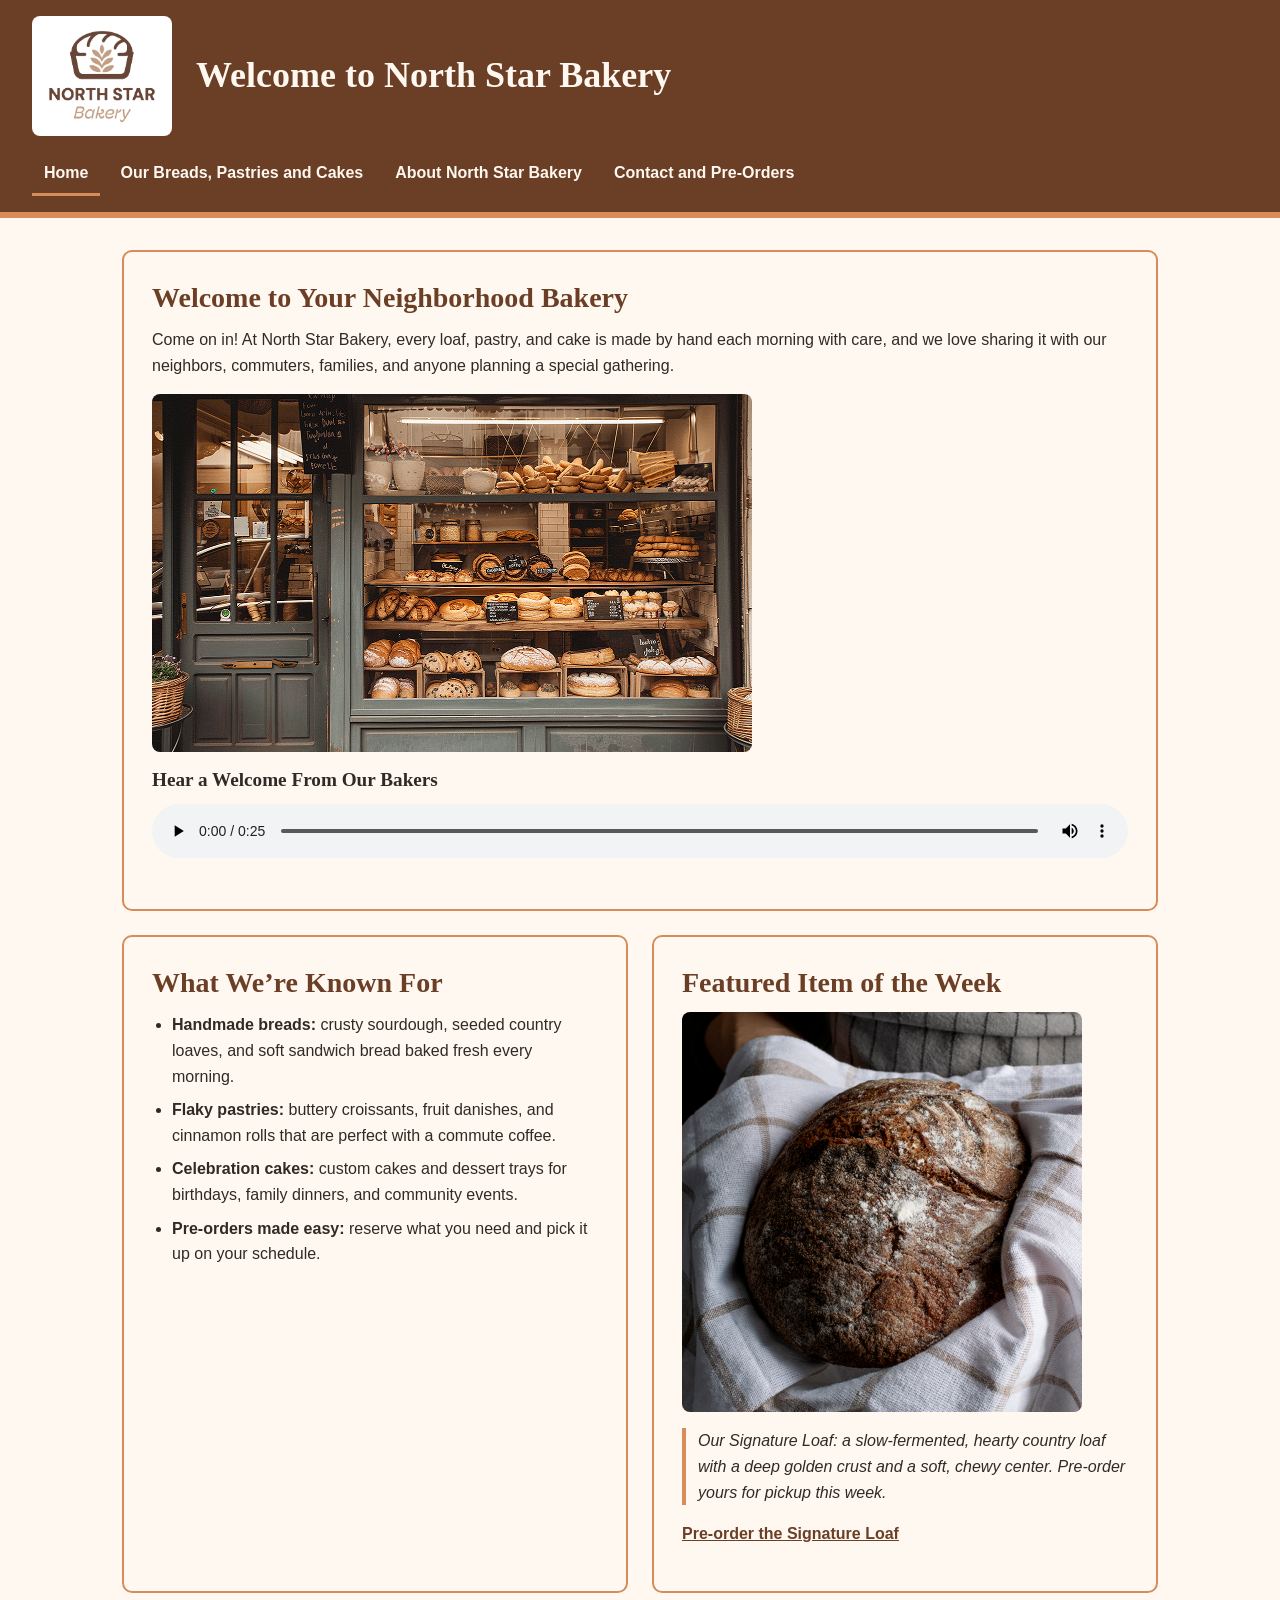
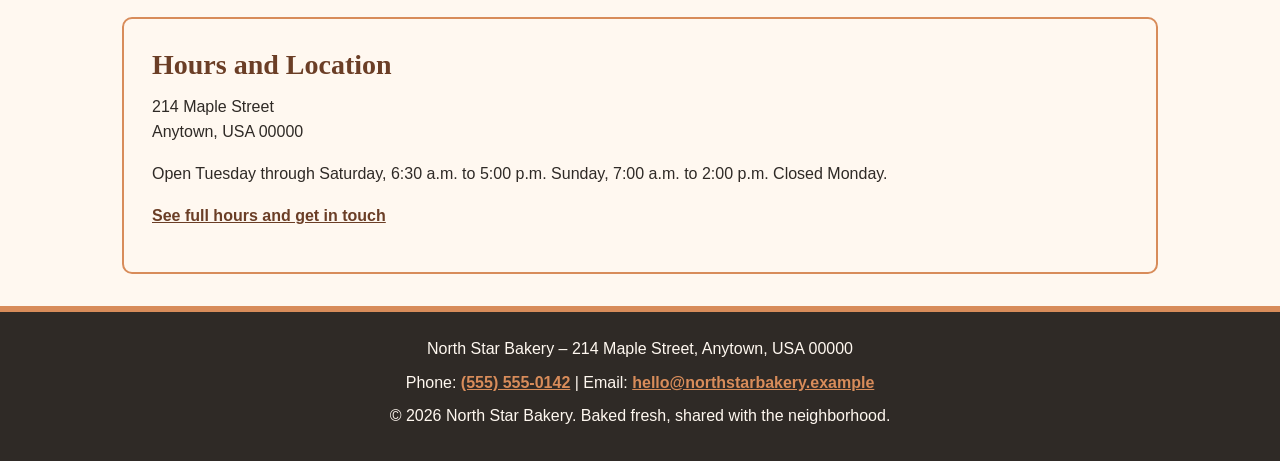
<file: index.html>
<!DOCTYPE html>
<html lang="en">
<head>
  <meta charset="UTF-8">
  <meta name="viewport" content="width=device-width, initial-scale=1.0">
  <meta name="description" content="Welcome to North Star Bakery, a neighborhood bakery making handmade breads, pastries, and cakes.">
  <title>North Star Bakery | Handmade Breads, Pastries, and Cakes</title>
  <link rel="stylesheet" href="styles.css">
</head>
<body>
  <a href="#main-content">Skip to main content</a>

  <header>
    <img src="images/bakery-logo_c.png" alt="North Star Bakery logo: a loaf of bread with a wheat stalk above the words North Star Bakery" width="200" height="171">
    <h1>Welcome to North Star Bakery</h1>
      <nav aria-label="Main navigation">
        <ul>
          <li><a href="index.html" aria-current="page">Home</a></li>
          <li><a href="products.html">Our Breads, Pastries and Cakes</a></li>
          <li><a href="about.html">About North Star Bakery</a></li>
          <li><a href="contact.html">Contact and Pre-Orders</a></li>
        </ul>
      </nav>
  </header>

  <main id="main-content">
    <section aria-labelledby="welcome-heading">
      <h2 id="welcome-heading">Welcome to Your Neighborhood Bakery</h2>
      <p>Come on in! At North Star Bakery, every loaf, pastry, and cake is made by hand each morning with care, and we love sharing it with our neighbors, commuters, families, and anyone planning a special gathering.</p>
      <img src="images/bakery-storefront_c.png" alt="The North Star Bakery storefront, with a large window full of fresh breads, rolls, and pastries on wooden shelves" width="600">
      <h3>Hear a Welcome From Our Bakers</h3>
      <audio controls>
        <source src="media/bakery-welcome_c.mp3" type="audio/mpeg">
        <p>Your browser does not support the audio element. You can <a href="media/bakery-welcome_c.mp3">download the welcome message from our bakers (MP3, about 25 seconds)</a> instead.</p>
      </audio>
    </section>

    <section class="half" aria-labelledby="known-for-heading">
      <h2 id="known-for-heading">What We&rsquo;re Known For</h2>
      <ul>
        <li><strong>Handmade breads:</strong> crusty sourdough, seeded country loaves, and soft sandwich bread baked fresh every morning.</li>
        <li><strong>Flaky pastries:</strong> buttery croissants, fruit danishes, and cinnamon rolls that are perfect with a commute coffee.</li>
        <li><strong>Celebration cakes:</strong> custom cakes and dessert trays for birthdays, family dinners, and community events.</li>
        <li><strong>Pre-orders made easy:</strong> reserve what you need and pick it up on your schedule.</li>
      </ul>
    </section>

    <section class="half" aria-labelledby="featured-heading">
      <h2 id="featured-heading">Featured Item of the Week</h2>
      <figure>
        <img src="images/bakery-signature-loaf_c.png" alt="A round, dark-crusted Signature Loaf dusted with flour, resting on a checkered linen towel" width="400" height="400">
        <figcaption>Our Signature Loaf: a slow-fermented, hearty country loaf with a deep golden crust and a soft, chewy center. Pre-order yours for pickup this week.</figcaption>
      </figure>
      <p><a href="contact.html">Pre-order the Signature Loaf</a></p>
    </section>

    <section aria-labelledby="visit-heading">
      <h2 id="visit-heading">Hours and Location</h2>
      <address>
        214 Maple Street<br>
        Anytown, USA 00000
      </address>
      <p>Open Tuesday through Saturday, 6:30 a.m. to 5:00 p.m. Sunday, 7:00 a.m. to 2:00 p.m. Closed Monday.</p>
      <p><a href="contact.html">See full hours and get in touch</a></p>
    </section>
  </main>

  <footer>
    <p>North Star Bakery &ndash; 214 Maple Street, Anytown, USA 00000</p>
    <p>Phone: <a href="tel:+15555550142">(555) 555-0142</a> | Email: <a href="mailto:hello@northstarbakery.example">hello@northstarbakery.example</a></p>
    <p>&copy; 2026 North Star Bakery. Baked fresh, shared with the neighborhood.</p>
  </footer>
</body>
</html>
</file>
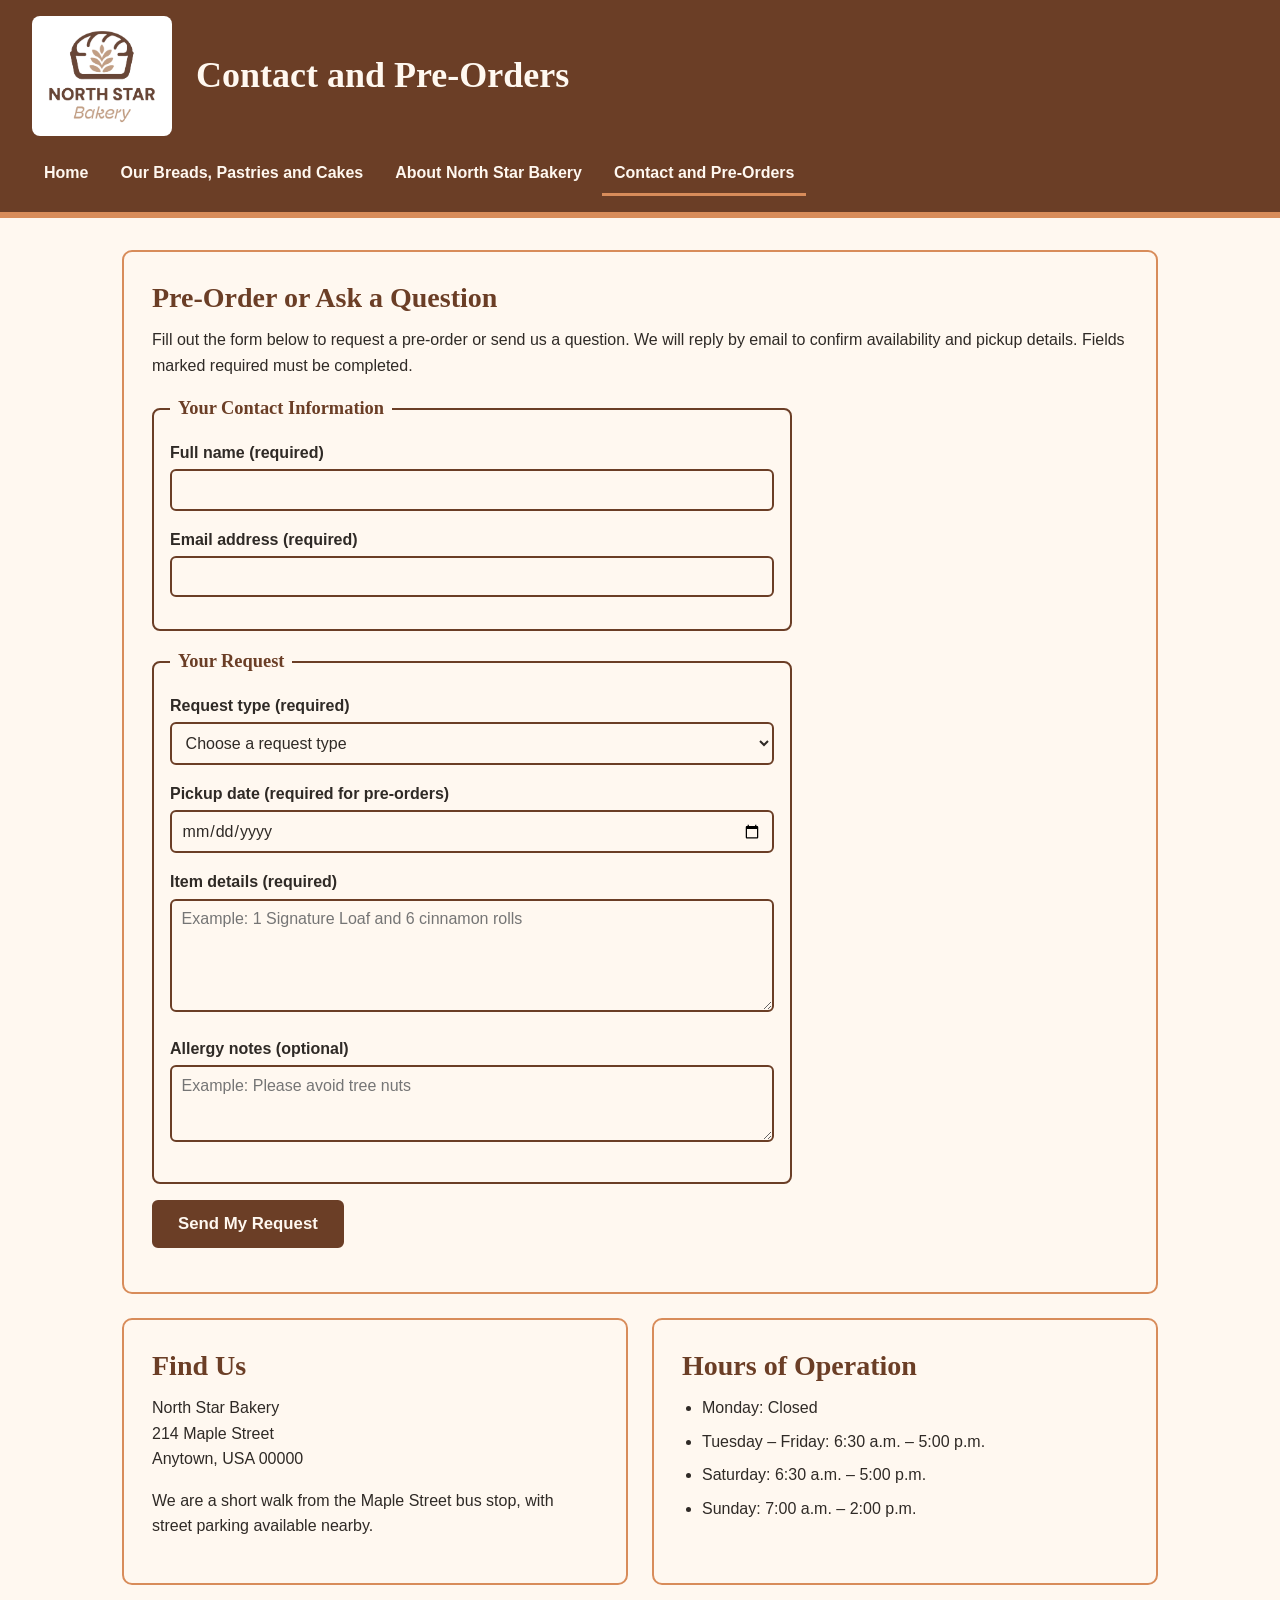
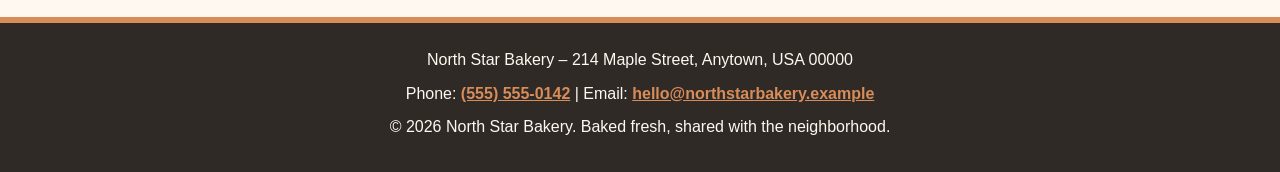
<file: contact.html>
<!DOCTYPE html>
<html lang="en">
<head>
  <meta charset="UTF-8">
  <meta name="viewport" content="width=device-width, initial-scale=1.0">
  <meta name="description" content="Send a pre-order request or question to North Star Bakery, and find our hours and location.">
  <title>Contact and Pre-Orders | North Star Bakery</title>
  <link rel="stylesheet" href="styles.css">
  <script src="script.js" defer></script>
</head>
<body>
  <a href="#main-content">Skip to main content</a>

  <header>
    <img src="images/bakery-logo_c.png" alt="North Star Bakery logo: a loaf of bread with a wheat stalk above the words North Star Bakery" width="200" height="171">
    <h1>Contact and Pre-Orders</h1>
      <nav aria-label="Main navigation">
        <ul>
          <li><a href="index.html">Home</a></li>
          <li><a href="products.html">Our Breads, Pastries and Cakes</a></li>
          <li><a href="about.html">About North Star Bakery</a></li>
          <li><a href="contact.html" aria-current="page">Contact and Pre-Orders</a></li>
        </ul>
      </nav>
  </header>

  <main id="main-content">
    <section class="form-section" aria-labelledby="form-heading">
      <h2 id="form-heading">Pre-Order or Ask a Question</h2>
      <p>Fill out the form below to request a pre-order or send us a question. We will reply by email to confirm availability and pickup details. Fields marked required must be completed.</p>

      <form id="preorder-form" action="#" method="post">
        <fieldset>
          <legend>Your Contact Information</legend>
          <p>
            <label for="full-name">Full name (required)</label><br>
            <input type="text" id="full-name" aria-describedby="full-name-error" name="full_name" required minlength="2" maxlength="60" pattern="[A-Za-z][A-Za-z '.-]{1,59}" title="Please enter your name using letters, spaces, apostrophes, periods, or hyphens." autocomplete="name">
            <span class="error-message" id="full-name-error" aria-live="polite"></span>
          </p>
          <p>
            <label for="email">Email address (required)</label><br>
            <input type="email" id="email" aria-describedby="email-error" name="email" required autocomplete="email">
            <span class="error-message" id="email-error" aria-live="polite"></span>
          </p>
        </fieldset>

        <fieldset>
          <legend>Your Request</legend>
          <p>
            <label for="request-type">Request type (required)</label><br>
            <select id="request-type" aria-describedby="request-type-error" name="request_type" required>
              <option value="">Choose a request type</option>
              <option value="pre-order">Pre-order</option>
              <option value="general-question">General question</option>
              <option value="event-order">Event or large order inquiry</option>
            </select>
            <span class="error-message" id="request-type-error" aria-live="polite"></span>
          </p>
          <p>
            <label for="pickup-date">Pickup date (required for pre-orders)</label><br>
            <input type="date" id="pickup-date" aria-describedby="pickup-date-error" name="pickup_date" required>
            <span class="error-message" id="pickup-date-error" aria-live="polite"></span>
          </p>
          <p id="prefill-note" class="note" hidden>We filled this in from your saved pre-order list. You can edit it, or <a href="products.html#preorder-picker">change your list</a>.</p>
          <p>
            <label for="item-details">Item details (required)</label><br>
            <textarea id="item-details" aria-describedby="item-details-error" name="item_details" rows="5" cols="40" required minlength="10" maxlength="500" placeholder="Example: 1 Signature Loaf and 6 cinnamon rolls"></textarea>
            <span class="error-message" id="item-details-error" aria-live="polite"></span>
          </p>
          <p>
            <label for="allergy-notes">Allergy notes (optional)</label><br>
            <textarea id="allergy-notes" aria-describedby="allergy-notes-error" name="allergy_notes" rows="3" cols="40" maxlength="300" placeholder="Example: Please avoid tree nuts"></textarea>
            <span class="error-message" id="allergy-notes-error" aria-live="polite"></span>
          </p>
        </fieldset>

        <p><button type="submit">Send My Request</button></p>
        <p id="form-status" class="form-status" role="status" tabindex="-1"></p>
      </form>
    </section>

    <section class="half" aria-labelledby="location-heading">
      <h2 id="location-heading">Find Us</h2>
      <address>
        North Star Bakery<br>
        214 Maple Street<br>
        Anytown, USA 00000
      </address>
      <p>We are a short walk from the Maple Street bus stop, with street parking available nearby.</p>
    </section>

    <section class="half" aria-labelledby="hours-heading">
      <h2 id="hours-heading">Hours of Operation</h2>
      <ul>
        <li>Monday: Closed</li>
        <li>Tuesday &ndash; Friday: 6:30 a.m. &ndash; 5:00 p.m.</li>
        <li>Saturday: 6:30 a.m. &ndash; 5:00 p.m.</li>
        <li>Sunday: 7:00 a.m. &ndash; 2:00 p.m.</li>
      </ul>
    </section>
  </main>

  <footer>
    <p>North Star Bakery &ndash; 214 Maple Street, Anytown, USA 00000</p>
    <p>Phone: <a href="tel:+15555550142">(555) 555-0142</a> | Email: <a href="mailto:hello@northstarbakery.example">hello@northstarbakery.example</a></p>
    <p>&copy; 2026 North Star Bakery. Baked fresh, shared with the neighborhood.</p>
  </footer>
</body>
</html>
</file>
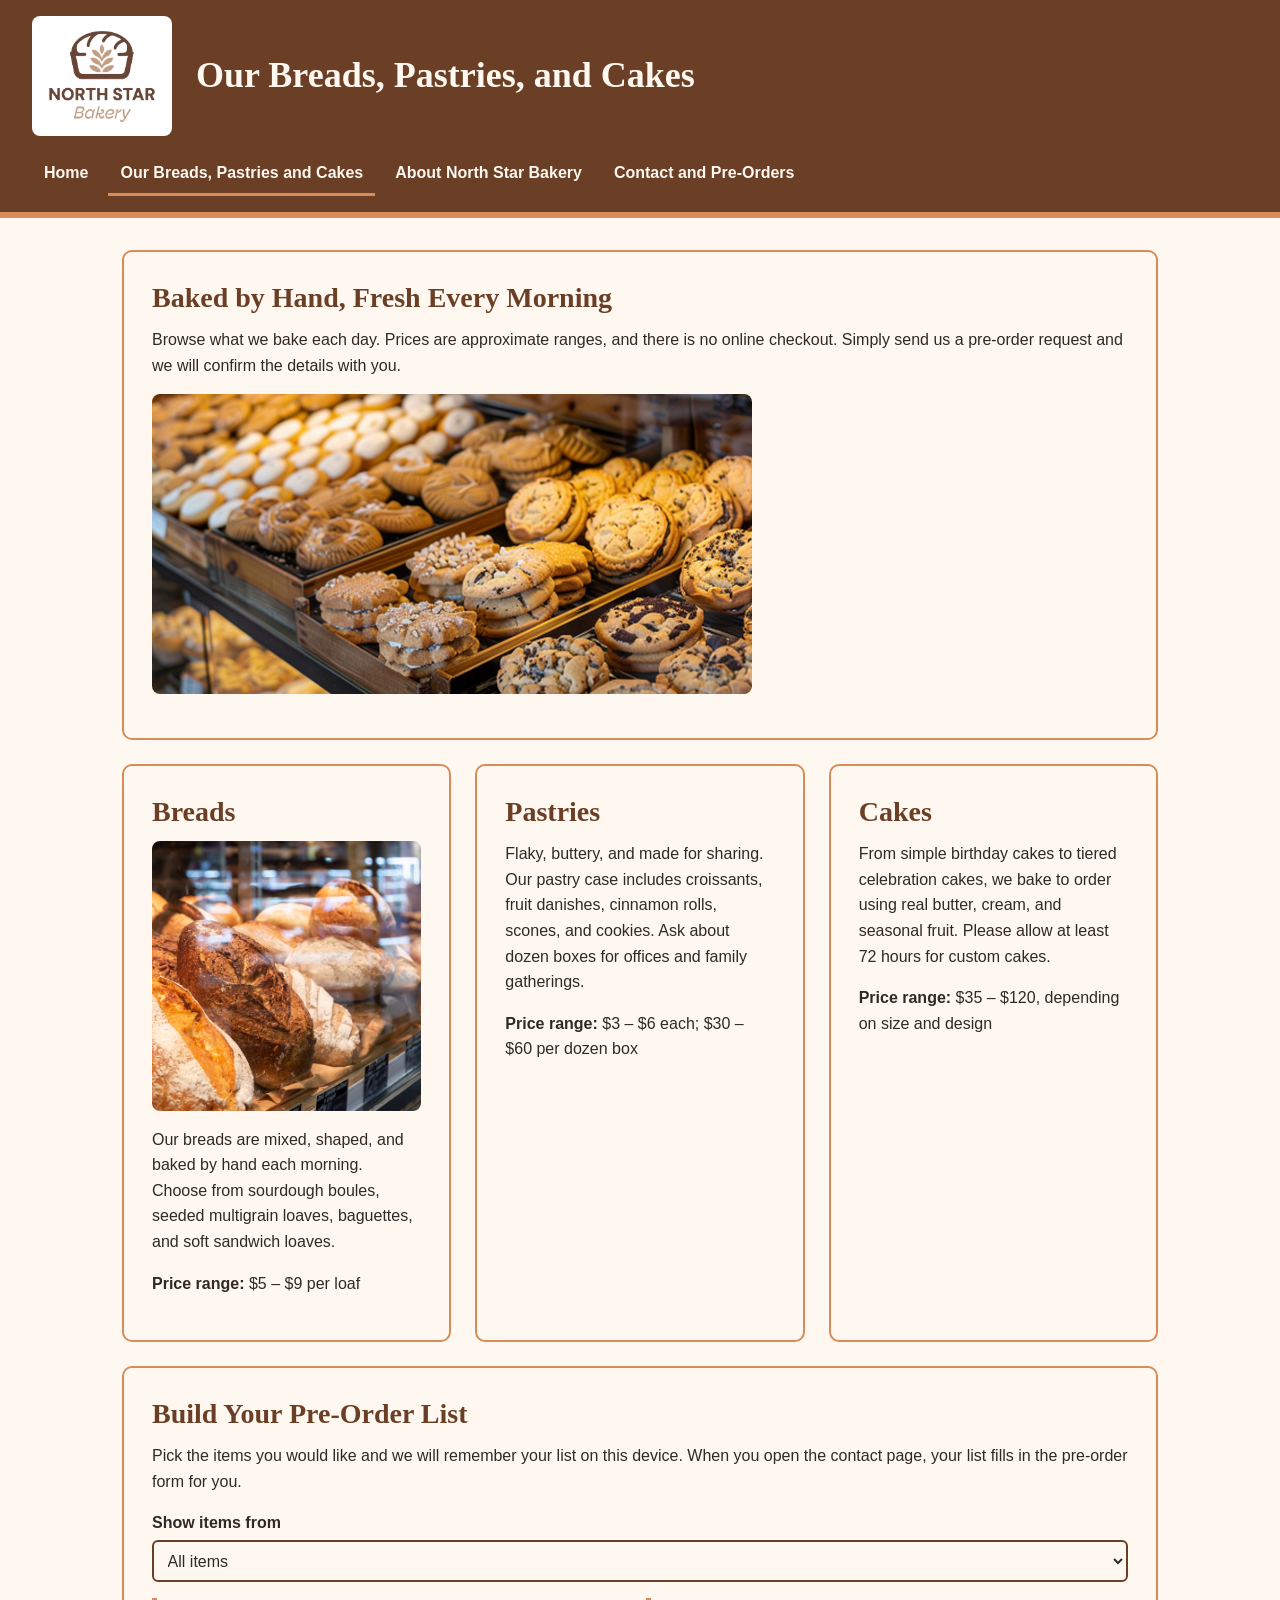
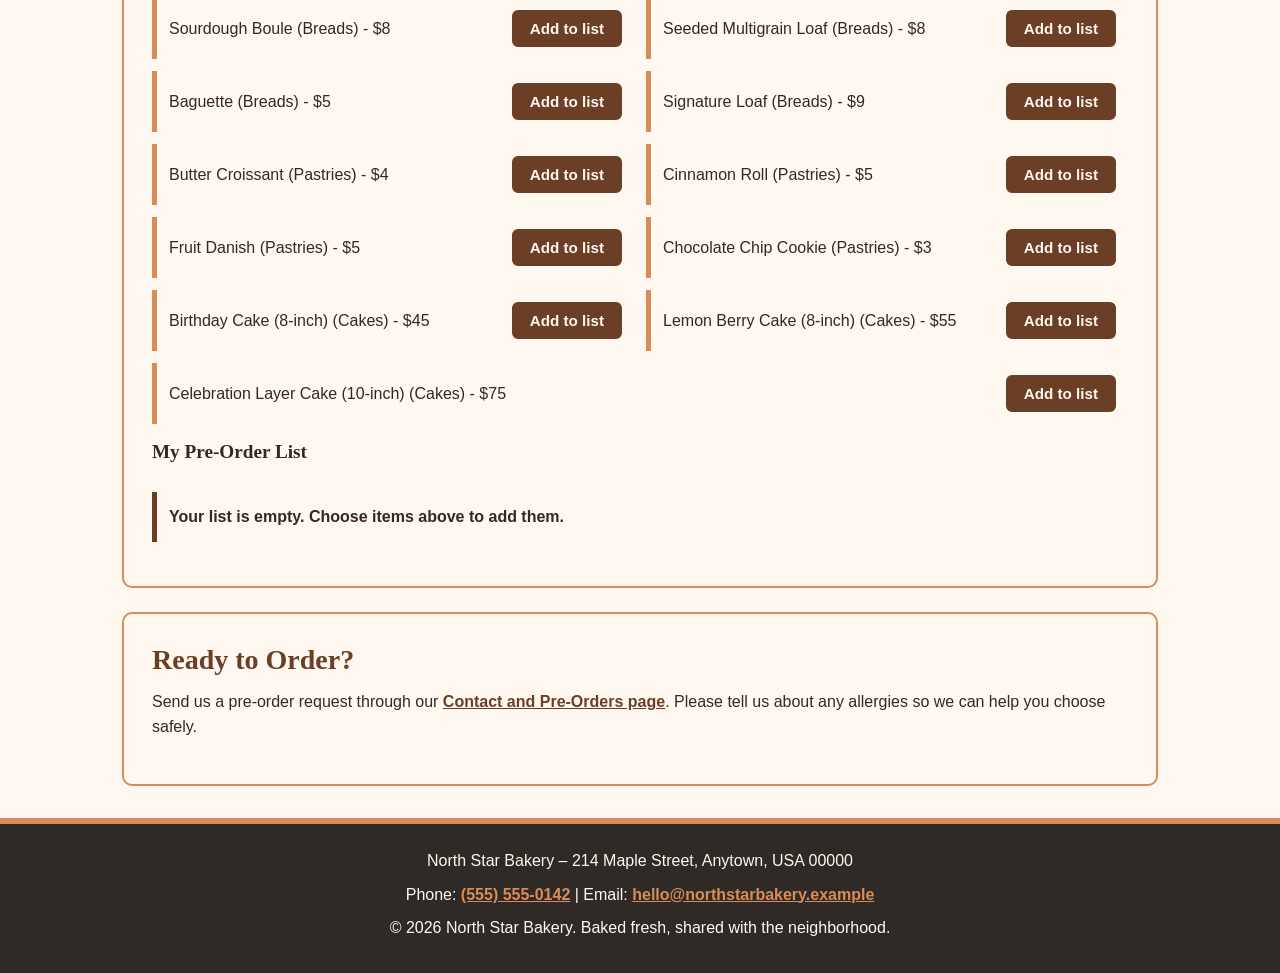
<file: products.html>
<!DOCTYPE html>
<html lang="en">
<head>
  <meta charset="UTF-8">
  <meta name="viewport" content="width=device-width, initial-scale=1.0">
  <meta name="description" content="Browse North Star Bakery breads, pastries, and cakes with price ranges.">
  <title>Breads, Pastries, and Cakes | North Star Bakery</title>
  <link rel="stylesheet" href="styles.css">
  <script src="script.js" defer></script>
</head>
<body>
  <a href="#main-content">Skip to main content</a>

  <header>
    <img src="images/bakery-logo_c.png" alt="North Star Bakery logo: a loaf of bread with a wheat stalk above the words North Star Bakery" width="200" height="171">
    <h1>Our Breads, Pastries, and Cakes</h1>
      <nav aria-label="Main navigation">
        <ul>
          <li><a href="index.html">Home</a></li>
          <li><a href="products.html" aria-current="page">Our Breads, Pastries and Cakes</a></li>
          <li><a href="about.html">About North Star Bakery</a></li>
          <li><a href="contact.html">Contact and Pre-Orders</a></li>
        </ul>
      </nav>
  </header>

  <main id="main-content">
    <section aria-labelledby="intro-heading">
      <h2 id="intro-heading">Baked by Hand, Fresh Every Morning</h2>
      <p>Browse what we bake each day. Prices are approximate ranges, and there is no online checkout. Simply send us a pre-order request and we will confirm the details with you.</p>
      <picture>
        <source media="(min-width: 800px)" srcset="images/bakery-feature-large_c.png">
        <img src="images/bakery-feature-small_c.png" alt="Trays of freshly baked cookies, sugar-topped pastries, and glazed rolls on wooden shelves in the bakery display case" width="600">
      </picture>
    </section>

    <section class="third" aria-labelledby="breads-heading">
      <h2 id="breads-heading">Breads</h2>
      <img src="images/bakery-bread_c.png" alt="Close-up of rustic loaves of seeded and floured bread in the bakery display case" width="400" height="400">
      <p>Our breads are mixed, shaped, and baked by hand each morning. Choose from sourdough boules, seeded multigrain loaves, baguettes, and soft sandwich loaves.</p>
      <p><strong>Price range:</strong> $5 &ndash; $9 per loaf</p>
    </section>

    <section class="third" aria-labelledby="pastries-heading">
      <h2 id="pastries-heading">Pastries</h2>
      <p>Flaky, buttery, and made for sharing. Our pastry case includes croissants, fruit danishes, cinnamon rolls, scones, and cookies. Ask about dozen boxes for offices and family gatherings.</p>
      <p><strong>Price range:</strong> $3 &ndash; $6 each; $30 &ndash; $60 per dozen box</p>
    </section>

    <section class="third" aria-labelledby="cakes-heading">
      <h2 id="cakes-heading">Cakes</h2>
      <p>From simple birthday cakes to tiered celebration cakes, we bake to order using real butter, cream, and seasonal fruit. Please allow at least 72 hours for custom cakes.</p>
      <p><strong>Price range:</strong> $35 &ndash; $120, depending on size and design</p>
    </section>

    <section id="preorder-picker" aria-labelledby="picker-heading">
      <h2 id="picker-heading">Build Your Pre-Order List</h2>
      <p>Pick the items you would like and we will remember your list on this device. When you open the contact page, your list fills in the pre-order form for you.</p>
      <noscript><p>This tool needs JavaScript. You can still list your items by hand on the <a href="contact.html">Contact and Pre-Orders page</a>.</p></noscript>

      <p>
        <label for="category-filter">Show items from</label><br>
        <select id="category-filter" name="category_filter">
          <option value="All">All items</option>
          <option value="Breads">Breads</option>
          <option value="Pastries">Pastries</option>
          <option value="Cakes">Cakes</option>
        </select>
      </p>
      <ul id="product-options" class="product-list"></ul>

      <h3>My Pre-Order List</h3>
      <ul id="my-list" class="product-list" aria-live="polite"></ul>
      <p id="list-status" role="status"></p>
      <p>
        <button type="button" id="clear-list" class="button-secondary" hidden>Clear my list</button>
        <a id="send-preorder" href="contact.html" hidden>Send my pre-order request</a>
      </p>
    </section>

    <section aria-labelledby="order-heading">
      <h2 id="order-heading">Ready to Order?</h2>
      <p>Send us a pre-order request through our <a href="contact.html">Contact and Pre-Orders page</a>. Please tell us about any allergies so we can help you choose safely.</p>
    </section>
  </main>

  <footer>
    <p>North Star Bakery &ndash; 214 Maple Street, Anytown, USA 00000</p>
    <p>Phone: <a href="tel:+15555550142">(555) 555-0142</a> | Email: <a href="mailto:hello@northstarbakery.example">hello@northstarbakery.example</a></p>
    <p>&copy; 2026 North Star Bakery. Baked fresh, shared with the neighborhood.</p>
  </footer>
</body>
</html>
</file>
<file: styles.css>
/* North Star Bakery - shared stylesheet (all four pages)
   Palette: cream #FFF8F0, brown #6B3E26, peach #D88C5A, charcoal #2F2A26
   Fonts: Georgia (headings) and Arial (body)
   Approach: mobile-first; the media query at the bottom adds the wider layout. */

:root {
  --cream: #FFF8F0;
  --brown: #6B3E26;
  --peach: #D88C5A;
  --charcoal: #2F2A26;
  --gap: 1rem;
}

/* ---------- Base (mobile) ---------- */
*, *::before, *::after {
  box-sizing: border-box;
}

body {
  margin: 0;
  font-family: Arial, Helvetica, sans-serif;
  font-size: 1rem;
  line-height: 1.6;
  color: var(--charcoal);
  background-color: var(--cream);
}

h1, h2, h3 {
  font-family: Georgia, "Times New Roman", serif;
  line-height: 1.25;
  margin: 0 0 0.75rem;
}

h1 { font-size: 1.75rem; }
h2 { font-size: 1.5rem; color: var(--brown); }
h3 { font-size: 1.2rem; color: var(--charcoal); }

p, ul, address, figure { margin: 0 0 1rem; }
address { font-style: normal; }

img, video {
  max-width: 100%;
  height: auto;
  display: block;
  border-radius: 8px;
  margin: 0 0 1rem;
}

audio {
  width: 100%;
  margin: 0 0 1rem;
}

a { color: var(--brown); font-weight: bold; }
a:hover { color: var(--charcoal); text-decoration-thickness: 3px; }

a:focus-visible, button:focus-visible,
input:focus-visible, select:focus-visible, textarea:focus-visible {
  outline: 3px solid var(--charcoal);
  outline-offset: 2px;
}

/* Skip link: hidden until a keyboard user tabs to it */
body > a[href="#main-content"] {
  position: absolute;
  left: 0.5rem;
  top: -4rem;
  padding: 0.5rem 1rem;
  background-color: var(--charcoal);
  color: var(--cream);
  z-index: 10;
}
body > a[href="#main-content"]:focus { top: 0.5rem; }

/* ---------- Header and navigation ---------- */
header {
  display: flex;
  flex-direction: column;
  align-items: center;
  gap: 0.5rem;
  padding: 1rem;
  text-align: center;
  background-color: var(--brown);
  color: var(--cream);
  border-bottom: 6px solid var(--peach);
}

header img {
  width: 110px;
  height: auto;
  margin: 0;
  border-radius: 8px;
}

header h1 { margin: 0; }

nav ul {
  display: flex;
  flex-wrap: wrap;
  justify-content: center;
  gap: 0.5rem;
  list-style: none;
  margin: 0;
  padding: 0;
}

nav a {
  display: block;
  padding: 0.5rem 0.75rem;
  color: var(--cream);
  text-decoration: none;
  border-bottom: 3px solid transparent;
}

nav a:hover,
nav a[aria-current="page"] {
  border-bottom-color: var(--peach);
}

/* ---------- Main content ---------- */
main {
  display: flex;
  flex-direction: column;
  gap: var(--gap);
  max-width: 1100px;
  margin: 0 auto;
  padding: var(--gap);
}

main > section {
  padding: 1.25rem;
  border: 2px solid var(--peach);
  border-radius: 10px;
  background-color: var(--cream);
}

main ul { padding-left: 1.25rem; }
main li { margin-bottom: 0.5rem; }

figcaption {
  font-style: italic;
  padding-left: 0.75rem;
  border-left: 4px solid var(--peach);
}

article {
  padding: 1rem;
  margin-bottom: var(--gap);
  border-left: 5px solid var(--brown);
  background-color: var(--cream);
}
article:last-child { margin-bottom: 0; }

/* ---------- Form ---------- */
fieldset {
  margin: 0 0 var(--gap);
  padding: 1rem;
  border: 2px solid var(--brown);
  border-radius: 8px;
}

legend {
  padding: 0 0.5rem;
  font-family: Georgia, "Times New Roman", serif;
  font-size: 1.15rem;
  font-weight: bold;
  color: var(--brown);
}

label { font-weight: bold; }

input, select, textarea {
  width: 100%;
  max-width: 100%;
  margin-top: 0.25rem;
  padding: 0.6rem;
  font-family: inherit;
  font-size: 1rem;
  color: var(--charcoal);
  background-color: var(--cream);
  border: 2px solid var(--brown);
  border-radius: 6px;
}

button {
  padding: 0.75rem 1.5rem;
  font-family: inherit;
  font-size: 1.05rem;
  font-weight: bold;
  color: var(--cream);
  background-color: var(--brown);
  border: 2px solid var(--brown);
  border-radius: 6px;
  cursor: pointer;
}
button:hover {
  background-color: var(--charcoal);
  border-color: var(--charcoal);
}

/* ---------- Footer ---------- */
footer {
  padding: 1.5rem 1rem;
  text-align: center;
  background-color: var(--charcoal);
  color: var(--cream);
  border-top: 6px solid var(--peach);
}
footer p { margin: 0 0 0.5rem; }
footer a { color: var(--peach); }
footer a:hover { color: var(--cream); }

/* ---------- Interactive pre-order list and form messages (Touchstone 4) ---------- */
.product-list {
  display: flex;
  flex-direction: column;
  gap: 0.75rem;
  margin: 0 0 1rem;
  padding: 0;
  list-style: none;
}

.product-list li {
  display: flex;
  flex-wrap: wrap;
  align-items: center;
  justify-content: space-between;
  gap: 0.5rem;
  margin: 0;
  padding: 0.75rem;
  border-left: 5px solid var(--peach);
  background-color: var(--cream);
}

.product-list button {
  padding: 0.5rem 1rem;
  font-size: 0.95rem;
}

#clear-list { margin-right: 1rem; }

.button-secondary {
  color: var(--brown);
  background-color: var(--cream);
}
.button-secondary:hover {
  color: var(--cream);
  background-color: var(--charcoal);
}

#list-status, .form-status:not(:empty), .note {
  padding: 0.75rem;
  border-left: 5px solid var(--brown);
  background-color: var(--cream);
  font-weight: bold;
}

.error-message {
  display: block;
  margin-top: 0.25rem;
  font-weight: bold;
}
.error-message:not(:empty) {
  padding: 0.4rem 0.6rem;
  color: var(--cream);
  background-color: var(--charcoal);
  border-radius: 6px;
}
.error-message:not(:empty)::before {
  content: "Error: ";
}
[aria-invalid="true"] {
  border-style: dashed;
  border-width: 4px;
}

/* ---------- Larger screens (tablet and up) ---------- */
@media (min-width: 768px) {
  h1 { font-size: 2.25rem; }
  h2 { font-size: 1.75rem; }

  header {
    flex-direction: row;
    flex-wrap: wrap;
    justify-content: space-between;
    text-align: left;
    padding: 1rem 2rem;
    gap: 1rem 1.5rem;
  }

  header img { width: 140px; }
  header h1 { flex: 1 1 18rem; }

  nav ul { justify-content: flex-end; }

  main {
    flex-direction: row;
    flex-wrap: wrap;
    gap: 1.5rem;
    padding: 2rem;
  }

  /* Sections are full width by default and share a row when marked half or third */
  main > section { flex: 1 1 100%; padding: 1.75rem; }
  main > section.half  { flex: 1 1 calc(50% - 0.75rem); }
  main > section.third { flex: 1 1 calc(33.333% - 1rem); min-width: 14rem; }

  /* Staff cards sit side by side */
  section.team {
    display: flex;
    flex-wrap: wrap;
    gap: 1.5rem;
  }
  section.team > h2 { flex: 1 1 100%; margin-bottom: 0; }
  section.team > article { flex: 1 1 14rem; margin-bottom: 0; }

  .form-section form { max-width: 40rem; }

  .product-list {
    flex-direction: row;
    flex-wrap: wrap;
  }
  .product-list li { flex: 1 1 calc(50% - 0.5rem); }
}
</file>
